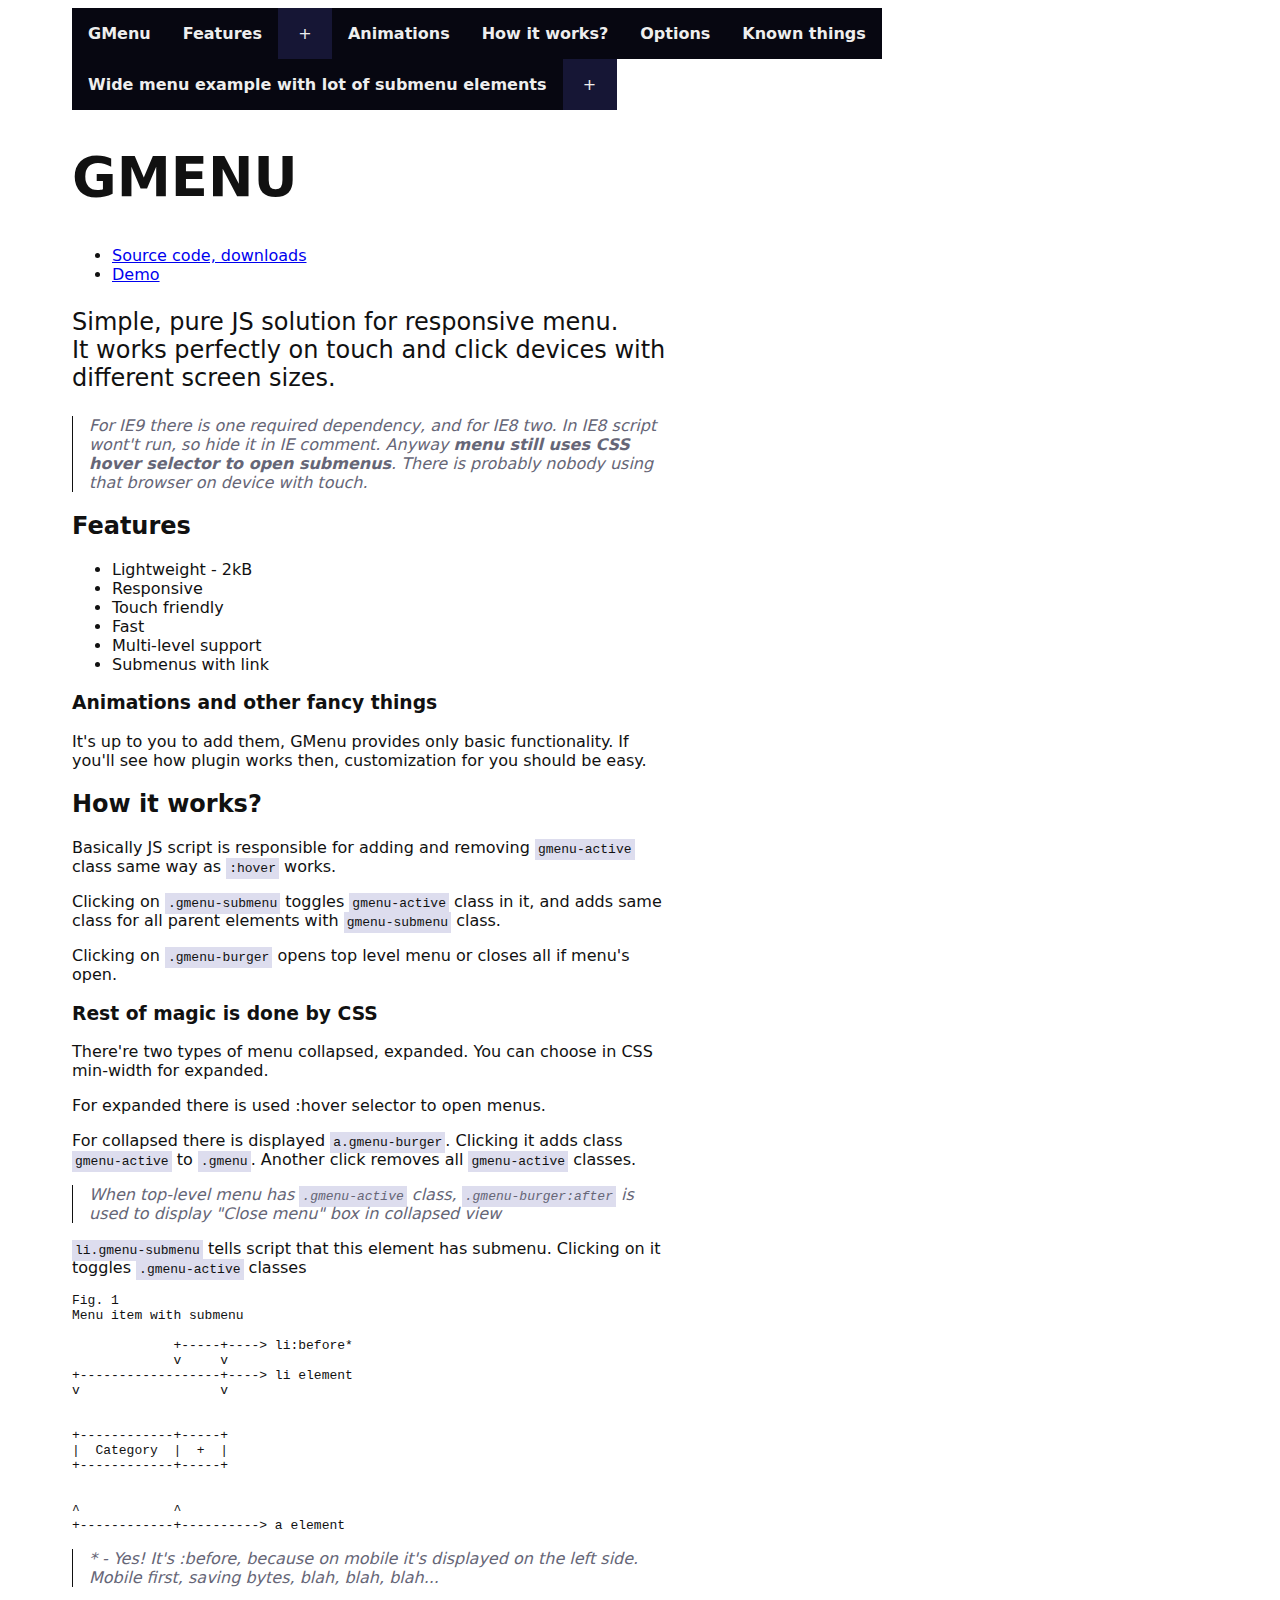
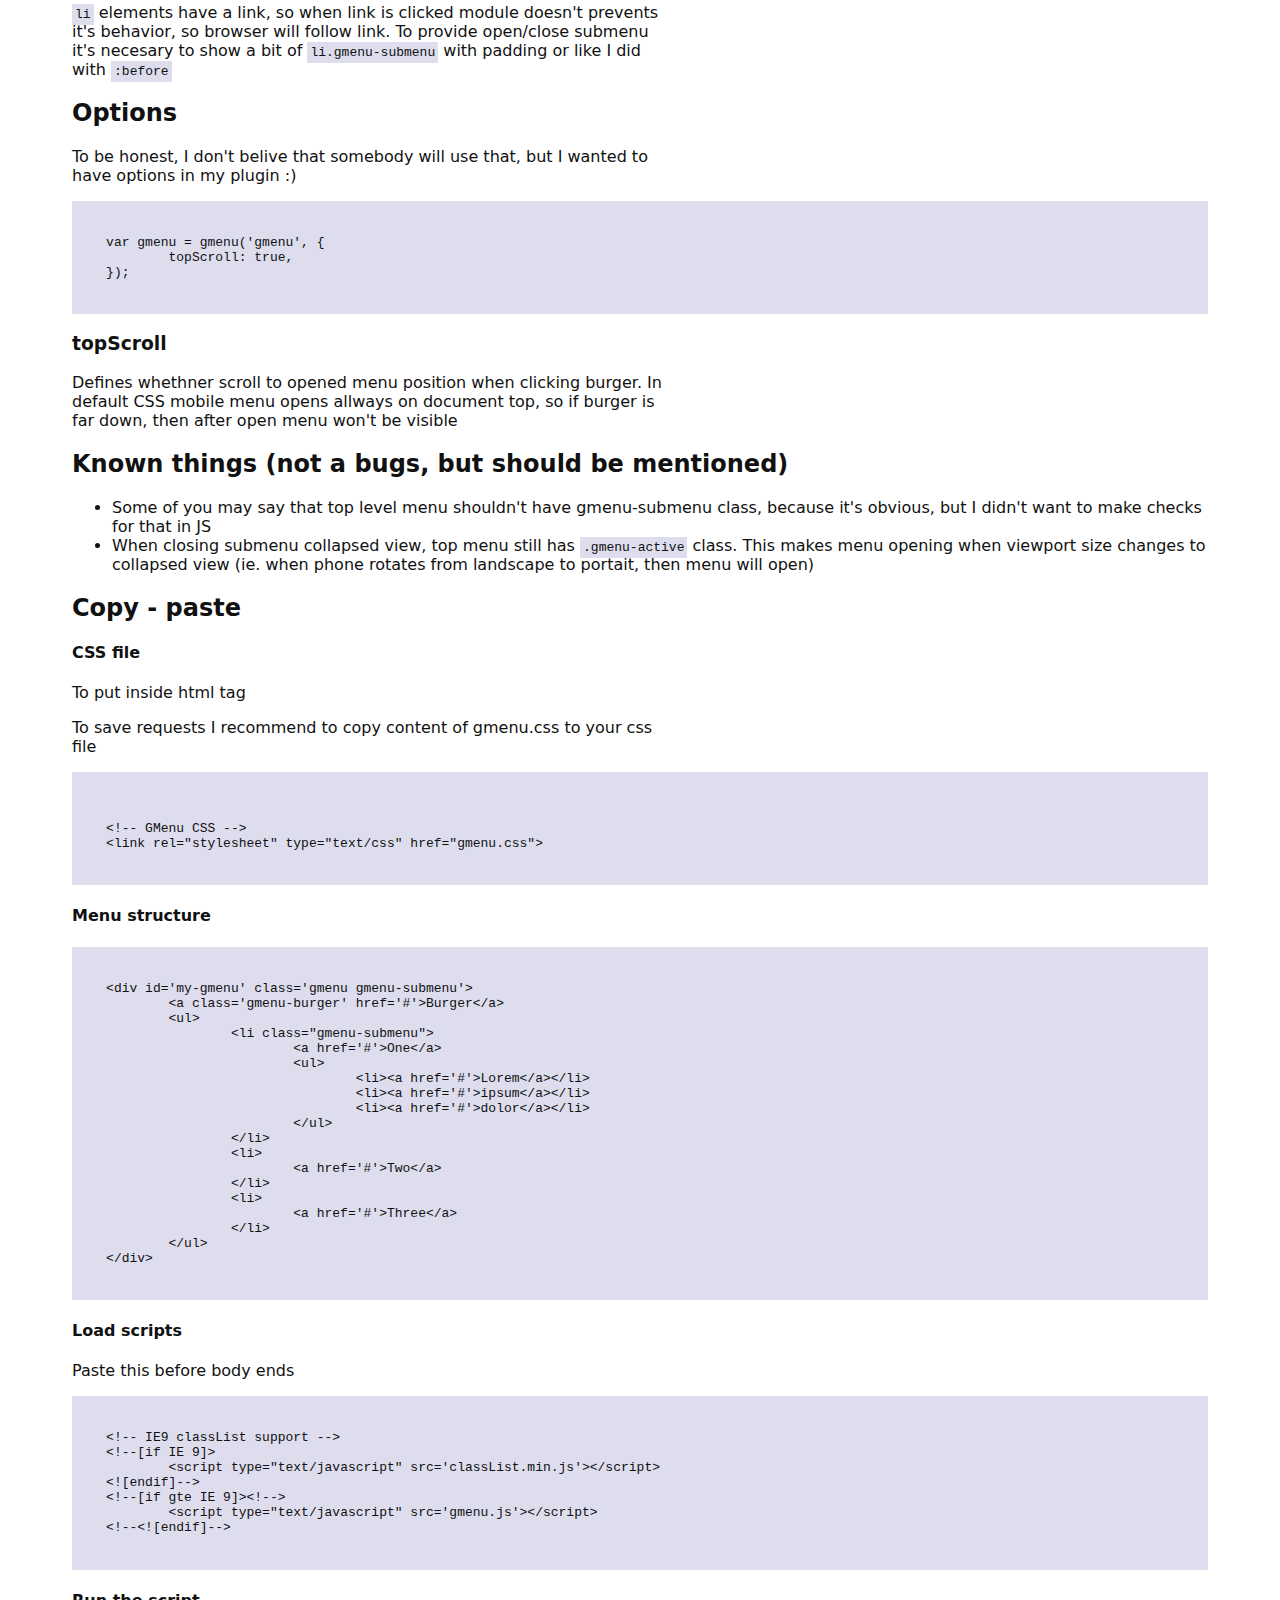
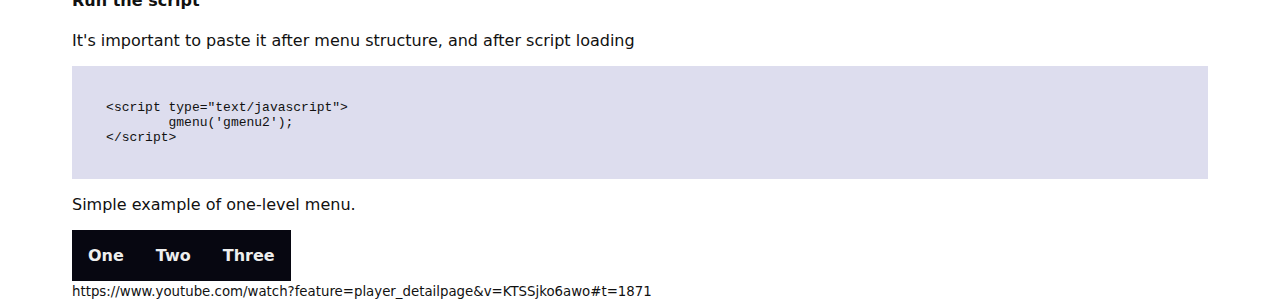
<file: index.html>
<!DOCTYPE html>
<html>
<head>
	<meta charset='utf-8' />
	<title>GMenu - responsive menu</title>
	<!-- You want to include meta tag below in your project -->
	<meta name="viewport" content="width=device-width, initial-scale=1">

<style>
	/* Styles for page, excluding menu */
	/* Don't copy this */
	*{ box-sizing: border-box; }
	body { oveflow-x: hidden; font-family: 'Open Sans', sans; color: #111; padding: 0 5%; }
	h1 { font-size: 3.4em; }
	p { max-width: 600px; }
	code { background: #dde; white-space: pre; display: block; padding: 3%; overflow-x: scroll; }
	p code, li code { display: inline; padding: 3px; }
	.big { font-size: 1.5em; }
	.info { padding-left: 1em; color: #667; font-style: italic; border-left: 1px solid #111; }

	/* Makes burger to appear  */
	@media (max-width: 479px) {
		#gmenu .gmenu-burger {
			position: fixed;
			right: 10px;
			top: 10px;
		}
	}
</style>

	<!-- GMenu CSS -->
	<link rel="stylesheet" type="text/css" href="gmenu.css">

</head>
<body>

	<!-- Complex menu example -->
	<div id='gmenu' class='gmenu-1 gmenu gmenu-submenu'>
		<a href='#' class='gmenu-burger'>=</a>
		<ul>
			<li>
				<a href='#title'>GMenu</a>
			</li>
			<li class='gmenu-submenu'>
				<a href='#'>Features</a>
				<ul>
					<li>
						<a href=''>Lightweight</a>
					</li>
					<li class='gmenu-submenu'>
						<a href='#'>Responsive</a>
						<ul>
							<li><a href=''>Touch devices</a></li>
							<li><a href=''>Desktops</a></li>
						</ul>
					</li>
					<li>
						<a href=''>Touch friendly</a>
					</li>
					<li>
						<a href=''>Fast</a>
					</li>
					<li class='gmenu-submenu'>
						<a href=''>Multi-level support</a>
						<ul>
							<li>
								<a href=''>Kanapka</a>
							</li>
							<li class='gmenu-submenu'>
								<a href=''>Telewizor</a>
								<ul>
									<li>
										<a href=''>Albert</a>
									</li>
									<li class='gmenu-submenu'>
										<a href=''>Bartosz</a>
										<ul>
											<li>
												<a href=''>Kanapka</a>
											</li>
											<li>
												<a href=''>Góra!!</a>
											</li>
											<li>
												<a href=''>Cover!!</a>
											</li>
											<li>
												<a href=''>Cover!!</a>
											</li>
											<li>
												<a href=''>Cover!!</a>
											</li>
											<li>
												<a href=''>Cover!!</a>
											</li>
											<li>
												<a href=''>Cover!!</a>
											</li>
											<li>
												<a href=''>Cover!!</a>
											</li>
											<li>
												<a href=''>Cover!!</a>
											</li>
											<li>
												<a href=''>Cover!!</a>
											</li>
											<li>
												<a href=''>Cover!!</a>
											</li>
											<li>
												<a href=''>Cover!!</a>
											</li>
											<li>
												<a href=''>Cover!!</a>
											</li>
											<li>
												<a href=''>Cover!!</a>
											</li>
											<li>
												<a href=''>Cover!!</a>
											</li>
											<li>
												<a href=''>Cover!!</a>
											</li>
											<li>
												<a href=''>Cover!!</a>
											</li>
											<li>
												<a href=''>Cover!!</a>
											</li>
											<li>
												<a href=''>Cover!!</a>
											</li>
											<li>
												<a href=''>Cover!!</a>
											</li>
											<li>
												<a href=''>Cover!!</a>
											</li>
											<li>
												<a href=''>Cover!!</a>
											</li>
											<li>
												<a href=''>Ostatni!!</a>
											</li>
										</ul>
									</li>
									<li>
										<a href=''>Czesław</a>
									</li>
								</ul>
							</li>
							<li>
								<a href=''>Perkusja</a>
							</li>
							<li>
								<a href=''>Rower</a>
							</li>
						</ul>
					</li>
					<li class='gmenu-submenu'>
						<a href=''>Menu toggle with link at same time</a>
						<ul>
							<div>
								Means that you can have element with link and at the same time it can have submenu - that's why I use pluses for opening and closing submenus
							</div>
						</ul>
					</li>
				</ul>
			</li>
			<li>
				<a href='#animations'>Animations</a>
			</li>
			<li>
				<a href='#howitworks'>How it works?</a>
			</li>
			<li>
				<a href='#options'>Options</a>
			</li>
			<li>
				<a href='#known'>Known things</a>
			</li>
			<li class='gmenu-submenu'>
				<a href=''>Wide menu example with lot of submenu elements</a>
				<ul>
					<li>
						<a href=''>Kanapka</a>
					</li>
					<li>
						<a href=''>Cover!!</a>
					</li>
					<li>
						<a href=''>Cover!!</a>
					</li>
					<li>
						<a href=''>Cover!!</a>
					</li>
					<li>
						<a href=''>Cover!!</a>
					</li>
					<li>
						<a href=''>Cover!!</a>
					</li>
					<li>
						<a href=''>1000!!</a>
					</li>
					<li>
						<a href=''>Cover!!</a>
					</li>
					<li>
						<a href=''>Cover!!</a>
					</li>
					<li>
						<a href=''>Cover!!</a>
					</li>
					<li>
						<a href=''>Cover!!</a>
					</li>
					<li>
						<a href=''>Cover!!</a>
					</li>
					<li>
						<a href=''>Cover!!</a>
					</li>
					<li>
						<a href=''>Cover!!</a>
					</li>
					<li>
						<a href=''>Cover!!</a>
					</li>
					<li>
						<a href=''>Ostatni!!</a>
					</li>
				</ul>
			</li>
		</ul>
	</div>
	<!-- End of complex example -->

	<article>
		<h1 id="title">GMENU</h1>
		<ul>
			<li><a href='https://github.com/suhy/gmenu.git'>Source code, downloads</a></li>
			<li><a href="http://kiwio.net/gmenu">Demo</a></li>
		</ul>

		<p class='big' >
			Simple, pure JS solution for responsive menu.<br/>It works perfectly on touch and click devices with different screen sizes.
		</p>
	</article>
	<p class='info'>
		For IE9 there is one required dependency, and for IE8 two. In IE8 script wont't run, so hide it in IE comment. Anyway <b>menu still uses CSS hover selector to open submenus</b>. There is probably nobody using that browser on device with touch.
	</p>

	<h2 id="features">Features</h2>
	<ul>
		<li>Lightweight - 2kB</li>
		<li>Responsive</li>
		<li>Touch friendly</li>
		<li>Fast</li>
		<li>Multi-level support</li>
		<li>Submenus with link</li>
	</ul>

	<h3 id="animations">Animations and other fancy things</h3>
	<p>
	It's up to you to add them, GMenu provides only basic functionality. If you'll see how plugin works then, customization for you should be easy.
	</p>

	<h2 id="howitworks">How it works?</h2>
	<p>Basically JS script is responsible for adding and removing <code>gmenu-active</code> class same way as <code>:hover</code> works.
	</p>
	<p>
	Clicking on <code>.gmenu-submenu</code> toggles <code>gmenu-active</code> class in it, and adds same class for all parent elements with <code>gmenu-submenu</code> class.
	</p>
	<p>
		Clicking on <code>.gmenu-burger</code> opens top level menu or closes all if menu's open.
	</p>

	<h3>Rest of magic is done by CSS</h3>

	<p>There're two types of menu collapsed, expanded. You can choose in CSS min-width for expanded.</p>
	<p>For expanded there is used :hover selector to open menus.</p>
	<p>For collapsed there is displayed <code>a.gmenu-burger</code>. Clicking it adds class <code>gmenu-active</code> to <code>.gmenu</code>. Another click removes all <code>gmenu-active</code> classes.
	</p>
	<p class="info">When top-level menu has <code>.gmenu-active</code> class, <code>.gmenu-burger:after</code> is used to display "Close menu" box in collapsed view</p> 
	<p><code>li.gmenu-submenu</code> tells script that this element has submenu. Clicking on it toggles <code>.gmenu-active</code> classes</p>
<pre>
Fig. 1
Menu item with submenu

             +-----+----> li:before*
             v     v
+------------------+----> li element
v                  v


+------------+-----+
|  Category  |  +  |   
+------------+-----+


^            ^
+------------+----------> a element
</pre>
	<p class="info">* - Yes! It's :before, because on mobile it's displayed on the left side. Mobile first, saving bytes, blah, blah, blah...</p>

	<p><code>li</code> elements have a link, so when link is clicked module doesn't prevents it's behavior, so browser will follow link. To provide open/close submenu it's necesary to show a bit of <code>li.gmenu-submenu</code> with padding or like I did with <code>:before</code></p>

	<h2 id="options">Options</h2>
	<p>To be honest, I don't belive that somebody will use that, but I wanted to have options in my plugin :)</p>
	<code>var gmenu = gmenu('gmenu', {
	topScroll: true,
});</code>
	<h3>topScroll</h3>
	<p>
		Defines whethner scroll to opened menu position when clicking burger. In default CSS mobile menu opens allways on document top, so if burger is far down, then after open menu won't be visible
	</p>

	<h2 id="known">Known things (not a bugs, but should be mentioned)</h2>
	<ul>
		<li>Some of you may say that top level menu shouldn't have gmenu-submenu class, because it's obvious, but I didn't want to make checks for that in JS</li>
		<li>When closing submenu collapsed view, top menu still has <code>.gmenu-active</code> class. This makes menu opening when viewport size changes to collapsed view (ie. when phone rotates from landscape to portait, then menu will open)</li> 
	</ul>

	<h2>Copy - paste</h2>
	<h4>CSS file</h4>
	<p>To put inside html tag</p>
	<p>To save requests I recommend to copy content of gmenu.css to your css file</p>
<code>
&lt;!-- GMenu CSS --&gt;
&lt;link rel=&quot;stylesheet&quot; type=&quot;text/css&quot; href=&quot;gmenu.css&quot;&gt;
</code>

	<h4>Menu structure</h4>
<code>&lt;div id='my-gmenu' class='gmenu gmenu-submenu'&gt;<br/>	&lt;a class='gmenu-burger' href='#'&gt;Burger&lt;/a&gt;<br/>	&lt;ul&gt;<br/>		&lt;li class=&quot;gmenu-submenu&quot;&gt;<br/>			&lt;a href='#'&gt;One&lt;/a&gt;<br/>			&lt;ul&gt;<br/>				&lt;li&gt;&lt;a href='#'&gt;Lorem&lt;/a&gt;&lt;/li&gt;<br/>				&lt;li&gt;&lt;a href='#'&gt;ipsum&lt;/a&gt;&lt;/li&gt;<br/>				&lt;li&gt;&lt;a href='#'&gt;dolor&lt;/a&gt;&lt;/li&gt;<br/>			&lt;/ul&gt;<br/>		&lt;/li&gt;<br/>		&lt;li&gt;<br/>			&lt;a href='#'&gt;Two&lt;/a&gt;<br/>		&lt;/li&gt;<br/>		&lt;li&gt;<br/>			&lt;a href='#'&gt;Three&lt;/a&gt;<br/>		&lt;/li&gt;<br/>	&lt;/ul&gt;<br/>&lt;/div&gt;
</code>
	<h4>Load scripts</h4>
	<p>Paste this before body ends</p>
<code>&lt;!-- IE9 classList support --&gt;<br/>&lt;!--[if IE 9]&gt;<br/>	&lt;script type=&quot;text/javascript&quot; src='classList.min.js'&gt;&lt;/script&gt;<br/>&lt;![endif]--&gt;<br/>&lt;!--[if gte IE 9]&gt;&lt;!--&gt;<br/>	&lt;script type=&quot;text/javascript&quot; src='gmenu.js'&gt;&lt;/script&gt;<br/>&lt;!--&lt;![endif]--&gt;
</code>
	<h4>Run the script</h4>
	<p>It's important to paste it after menu structure, and after script loading</p>
<code>&lt;script type=&quot;text/javascript&quot;&gt;
	gmenu('gmenu2');
&lt;/script&gt;
</code>

	<p>Simple example of one-level menu.</p>

	<!-- Simplest example -->
	<div id='gmenu2' class='gmenu gmenu-submenu'>
		<a class='gmenu-burger' href='#'>One level menu example</a>
		<ul>
			<li>
				<a href=''>One</a>
			</li>
			<li>
				<a href=''>Two</a>
			</li>
			<li>
				<a href=''>Three</a>
			</li>
		</ul>
	</div>
	<!-- End of simplest example -->

	<small>https://www.youtube.com/watch?feature=player_detailpage&v=KTSSjko6awo#t=1871</small>


<!-- Module links -->

<!-- IE dependency -->
<!--[if IE 9]>
	<script type="text/javascript" src='classList.min.js'></script>
<![endif]-->
<!--[if gte IE 9]><!-->
	<script type="text/javascript" src='gmenu.js'></script>
<!--<![endif]-->

<!-- end modile -->

<!-- Enabling menus -->

	<!-- Complex menu -->
	<script type="text/javascript">
		var g = gmenu('gmenu');
	</script>

	<!-- Simple -->
	<script type="text/javascript">
		gmenu('gmenu2');
	</script>

</body>
</html>
</file>
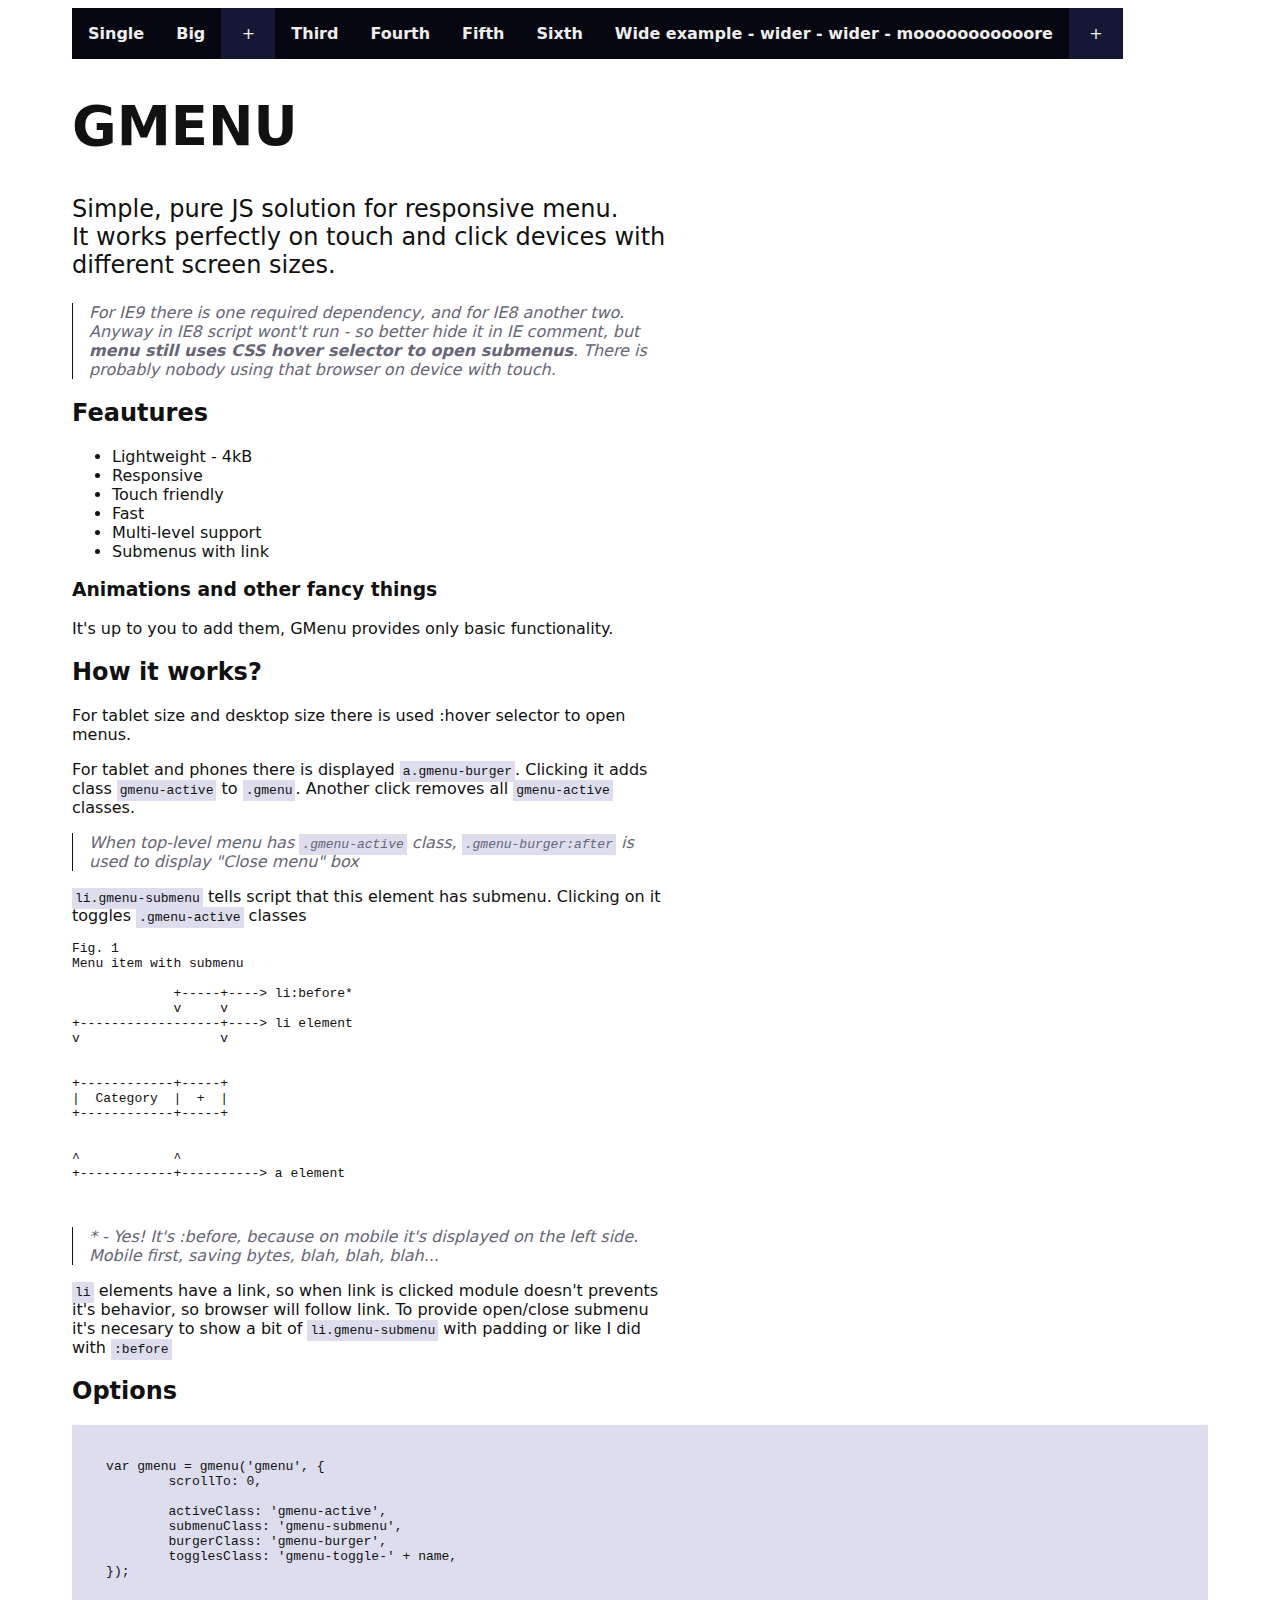
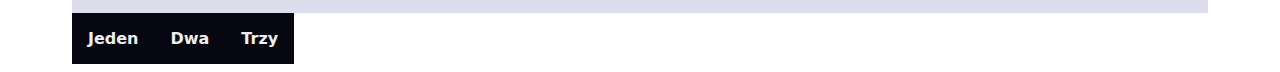
<file: menu.html>
<!DOCTYPE html>
<html>
<head>
	<meta charset='utf-8' />
	<title>GMenu - responsive menu</title>
	<meta name="viewport" content="width=device-width, initial-scale=1">

<style>
	*{ box-sizing: border-box; }
	body { oveflow-x: hidden; font-family: 'Open Sans', sans; color: #111; padding: 0 5%; }
	h1 { font-size: 3.4em; }
	p { max-width: 600px; }
	code { background: #dde; white-space: pre; display: block; padding: 3%; overflow-x: scroll; }
	p code { display: inline; padding: 3px; }
	.big { font-size: 1.5em; }
	.info { padding-left: 1em; color: #667; font-style: italic; border-left: 1px solid #111; }
</style>


	<!-- CSS file -->
	<link rel="stylesheet" type="text/css" href="gmenu.css">

<!-- HTML5 shim, Respond.js for IE8 support of HTML5 elements, media queries -->
<!--[if lt IE 9]>
  	<script src="http://oss.maxcdn.com/html5shiv/3.7.2/html5shiv.min.js"></script>
  	<script src="http://oss.maxcdn.com/respond/1.4.2/respond.min.js"></script>
<![endif]-->



</head>
<body>

	<!-- Complex menu example -->
	<div id='gmenu' class='gmenu gmenu-submenu'>
		<a href='#' class='gmenu-burger'>=</a>
		<ul>
			<li>
				<a href=''>Single</a>
			</li>
			<li class='gmenu-submenu'>
				<a href='#'>Big</a>
				<ul>
					<li>
						<a href=''>Albert</a>
					</li>
					<li class='gmenu-submenu'>
						<a href='#'>Bartosz</a>
						<ul>
							<li><a href=''>S1</a></li>
							<li><a href=''>S2</a></li>
						</ul>
					</li>
					<li>
						<a href=''>Czesław</a>
					</li>
					<li class='gmenu-submenu'>
						<a href=''>Dominik</a>
						<ul>
							<li>
								<a href=''>Kanapka</a>
							</li>
							<li class='gmenu-submenu'>
								<a href=''>Telewizor</a>
								<ul>
									<li>
										<a href=''>Albert</a>
									</li>
									<li class='gmenu-submenu'>
										<a href=''>Bartosz</a>
										<ul>
											<li>
												<a href=''>Kanapka</a>
											</li>
											<li>
												<a href=''>Góra!!</a>
											</li>
											<li>
												<a href=''>Cover!!</a>
											</li>
											<li>
												<a href=''>Cover!!</a>
											</li>
											<li>
												<a href=''>Cover!!</a>
											</li>
											<li>
												<a href=''>Cover!!</a>
											</li>
											<li>
												<a href=''>Cover!!</a>
											</li>
											<li>
												<a href=''>Cover!!</a>
											</li>
											<li>
												<a href=''>Cover!!</a>
											</li>
											<li>
												<a href=''>Cover!!</a>
											</li>
											<li>
												<a href=''>Cover!!</a>
											</li>
											<li>
												<a href=''>Cover!!</a>
											</li>
											<li>
												<a href=''>Cover!!</a>
											</li>
											<li>
												<a href=''>Cover!!</a>
											</li>
											<li>
												<a href=''>Cover!!</a>
											</li>
											<li>
												<a href=''>Cover!!</a>
											</li>
											<li>
												<a href=''>Cover!!</a>
											</li>
											<li>
												<a href=''>Cover!!</a>
											</li>
											<li>
												<a href=''>Cover!!</a>
											</li>
											<li>
												<a href=''>Cover!!</a>
											</li>
											<li>
												<a href=''>Cover!!</a>
											</li>
											<li>
												<a href=''>Cover!!</a>
											</li>
											<li>
												<a href=''>Ostatni!!</a>
											</li>
										</ul>
									</li>
									<li>
										<a href=''>Czesław</a>
									</li>
								</ul>
							</li>
							<li>
								<a href=''>Perkusja</a>
							</li>
							<li>
								<a href=''>Rower</a>
							</li>
						</ul>
					</li>
					<li>
						<a href=''>Edward</a>
					</li>
				</ul>
			</li>
			<li>
				<a href=''>Third</a>
			</li>
			<li>
				<a href=''>Fourth</a>
			</li>
			<li>
				<a href=''>Fifth</a>
			</li>
			<li>
				<a href=''>Sixth</a>
			</li>
			<li class='gmenu-submenu'>
				<a href=''>Wide example - wider - wider - mooooooooooore</a>
				<ul>
					<li>
						<a href=''>Kanapka</a>
					</li>
					<li>
						<a href=''>Cover!!</a>
					</li>
					<li>
						<a href=''>Cover!!</a>
					</li>
					<li>
						<a href=''>Cover!!</a>
					</li>
					<li>
						<a href=''>Cover!!</a>
					</li>
					<li>
						<a href=''>Cover!!</a>
					</li>
					<li>
						<a href=''>1000!!</a>
					</li>
					<li>
						<a href=''>Cover!!</a>
					</li>
					<li>
						<a href=''>Cover!!</a>
					</li>
					<li>
						<a href=''>Cover!!</a>
					</li>
					<li>
						<a href=''>Cover!!</a>
					</li>
					<li>
						<a href=''>Cover!!</a>
					</li>
					<li>
						<a href=''>Cover!!</a>
					</li>
					<li>
						<a href=''>Cover!!</a>
					</li>
					<li>
						<a href=''>Cover!!</a>
					</li>
					<li>
						<a href=''>Ostatni!!</a>
					</li>
				</ul>
			</li>
		</ul>
	</div>
	<!-- End of complex example -->

	<article>
		<h1>GMENU</h1>
		<p class='big' >
			Simple, pure JS solution for responsive menu.<br/>It works perfectly on touch and click devices with different screen sizes.
		</p>
	</article>
	<p class='info'>
		For IE9 there is one required dependency, and for IE8 another two. Anyway in IE8 script wont't run - so better hide it in 
		IE comment, but <b>menu still uses CSS hover selector to open submenus</b>.  There is probably nobody using that browser on device with touch.
	</p>

	<h2>Feautures</h2>
	<ul>
		<li>Lightweight - 4kB</li>
		<li>Responsive</li>
		<li>Touch friendly</li>
		<li>Fast</li>
		<li>Multi-level support</li>
		<li>Submenus with link</li>
	</ul>

	<h3>Animations and other fancy things</h3>
	<p>
	It's up to you to add them, GMenu provides only basic functionality.
	</p>

	<h2>How it works?</h2>
	<p>For tablet size and desktop size there is used :hover selector to open menus.</p>
	<p>For tablet and phones there is displayed <code>a.gmenu-burger</code>. Clicking it adds class <code>gmenu-active</code> to <code>.gmenu</code>. Another click removes all <code>gmenu-active</code> classes.
	</p>
	<p class="info">When top-level menu has <code>.gmenu-active</code> class, <code>.gmenu-burger:after</code> is used to display "Close menu" box</p> 
	<p><code>li.gmenu-submenu</code> tells script that this element has submenu. Clicking on it toggles <code>.gmenu-active</code> classes</p>
<pre>
Fig. 1
Menu item with submenu

             +-----+----> li:before*
             v     v
+------------------+----> li element
v                  v


+------------+-----+
|  Category  |  +  |   
+------------+-----+


^            ^
+------------+----------> a element


</pre>
	<p class="info">* - Yes! It's :before, because on mobile it's displayed on the left side. Mobile first, saving bytes, blah, blah, blah...</p>

	<p><code>li</code> elements have a link, so when link is clicked module doesn't prevents it's behavior, so browser will follow link. To provide open/close submenu it's necesary to show a bit of <code>li.gmenu-submenu</code> with padding or like I did with <code>:before</code></p>

	<h2>Options</h2>
	<code>var gmenu = gmenu('gmenu', {
	scrollTo: 0,

	activeClass: 'gmenu-active',
	submenuClass: 'gmenu-submenu',
	burgerClass: 'gmenu-burger',
	togglesClass: 'gmenu-toggle-' + name,
});</code>

	<!-- Simplest example -->
	<div id='gmenu2' class='gmenu gmenu-submenu'>
		<a class='gmenu-burger' href='#'>One level menu example</a>
		<ul>
			<li>
				<a href=''>Jeden</a>
			</li>
			<li>
				<a href=''>Dwa</a>
			</li>
			<li>
				<a href=''>Trzy</a>
			</li>
		</ul>
	</div>
	<!-- End of simplest example -->




<!-- Module link -->
<!-- ########### -->

<!-- IE dependency -->
<!--[if lte IE 9]>
	<script type="text/javascript" src='classList.min.js'></script>
<![endif]-->
<script type="text/javascript" src='gmenu.js'></script>

<!-- end modile -->
<!-- ########### -->

<!-- Enabling menus -->

	<!-- Complex menu -->
	<script type="text/javascript">
		var g = gmenu('gmenu');
	</script>

	<!-- Simple -->
	<script type="text/javascript">
		gmenu('gmenu2');
	</script>

</body>
</html>
</file>
<file: gmenu.css>
.gmenu {
  color: #eee; }
  .gmenu a {
    background-color: #070711;
    color: #eee;
    margin: auto;
    font-weight: bold;
    text-decoration: none;
    padding: 1em;
    outline: 0;
    display: block; }
    .gmenu a:active {
      background-color: black;
      color: #d4d4d4; }
  .gmenu ul {
    margin: 0;
    padding: 0;
    display: none;
    position: absolute;
    top: 0;
    left: 0;
    width: 100%; }
  .gmenu li {
    display: block;
    list-style: none;
    background-color: #070711; }
    .gmenu li a {
      display: block; }
    .gmenu li.gmenu-active > a {
      background-color: #161635; }
    .gmenu li.gmenu-active > ul {
      z-index: 10;
      margin-left: 10%;
      width: 90%;
      display: block; }
    .gmenu li.gmenu-submenu:before {
      cursor: pointer;
      text-align: center;
      float: left;
      width: 1.375em;
      content: '+';
      padding: 1em;
      margin-right: 1em;
      background-color: #161635; }
    .gmenu li div {
      padding: 1em;
      background-color: #070711; }
  .gmenu .gmenu-burger {
    min-width: 1.4em;
    text-align: center;
    z-index: 20;
    display: inline-block; }
  .gmenu.gmenu-active:after, .gmenu.gmenu-active .gmenu-active:after {
    content: '';
    display: block;
    position: fixed;
    top: 0;
    left: 0;
    width: 100%;
    height: 100%;
    z-index: 5;
    -webkit-touch-callout: none;
    -webkit-user-select: none;
    -khtml-user-select: none;
    -moz-user-select: none;
    -ms-user-select: none;
    user-select: none;
    background: rgba(0, 0, 0, 0.5); }
  .gmenu.gmenu-active .gmenu-burger {
    z-index: 20;
    top: 0 !important;
    left: 0 !important;
    right: 0 !important;
    position: absolute !important; }
    .gmenu.gmenu-active .gmenu-burger:after {
      content: 'Close menu';
      background-color: black;
      position: absolute;
      top: 0;
      left: 0;
      right: 0;
      padding: 1em 0;
      width: auto;
      z-index: 20;
      cursor: pointer; }
  .gmenu.gmenu-active ul {
    padding-top: 3.375em; }
  .gmenu.gmenu-active > ul {
    z-index: 10;
    display: block;
    background-color: black; }

@media (min-width: 767px) {
  .gmenu a:hover {
    background-color: #161635; }
  .gmenu, .gmenu.gmenu-active {
    zoom: 1; }
    .gmenu > ul:after, .gmenu.gmenu-active > ul:after {
      content: '';
      display: table;
      clear: both;
      position: static; }
  .gmenu.gmenu-active:after,
  .gmenu.gmenu-active .gmenu-active .gmenu-active:after {
    display: none; }
  .gmenu.gmenu-active .gmenu-active:after {
    z-index: -1; }
  .gmenu.gmenu-active ul {
    z-index: 10;
    padding: 0;
    background: transparent; }
  .gmenu .gmenu-burger {
    display: none; }
  .gmenu li {
    position: relative; }
    .gmenu li.gmenu-submenu {
      padding-right: 3.375em; }
      .gmenu li.gmenu-submenu:before {
        position: absolute;
        right: 0;
        margin-right: 0; }
    .gmenu li div {
      min-width: 300px; }
    .gmenu li:hover, .gmenu li:hover > a, .gmenu li.gmenu-active, .gmenu li.gmenu-active > a {
      background-color: #161635; }
    .gmenu li:hover:after, .gmenu li.gmenu-active:after {
      display: none; }
    .gmenu li:hover > ul, .gmenu li.gmenu-active > ul {
      z-index: 10;
      display: block;
      width: auto;
      margin-left: 0;
      min-width: 100%; }
  .gmenu ul {
    display: block;
    position: relative;
    width: auto; }
  .gmenu > ul > li {
    float: left; }
    .gmenu > ul > li:hover > ul, .gmenu > ul > li.gmenu-active > ul {
      min-width: 100%;
      top: 100%;
      display: block;
      position: absolute; }
    .gmenu > ul > li ul {
      font-weight: normal;
      display: none; }
      .gmenu > ul > li ul li:hover ul, .gmenu > ul > li ul li.gmenu-active ul {
        left: 100%; }
  .gmenu > ul ul {
    position: absolute; }
    .gmenu > ul ul a {
      display: block;
      float: none; }
  .touch .gmenu li:not(.gmenu-active):hover > ul {
    display: none; }
  .no-touch .gmenu li.gmenu-active:after {
    display: none; }
  .no-touch .gmenu li.gmenu-active:not(:hover), .no-touch .gmenu li.gmenu-active:not(:hover) > a {
    background-color: #070711; }
  .no-touch .gmenu li.gmenu-active:not(:hover) > ul {
    display: none; } }

/*# sourceMappingURL=gmenu.css.map */
</file>
